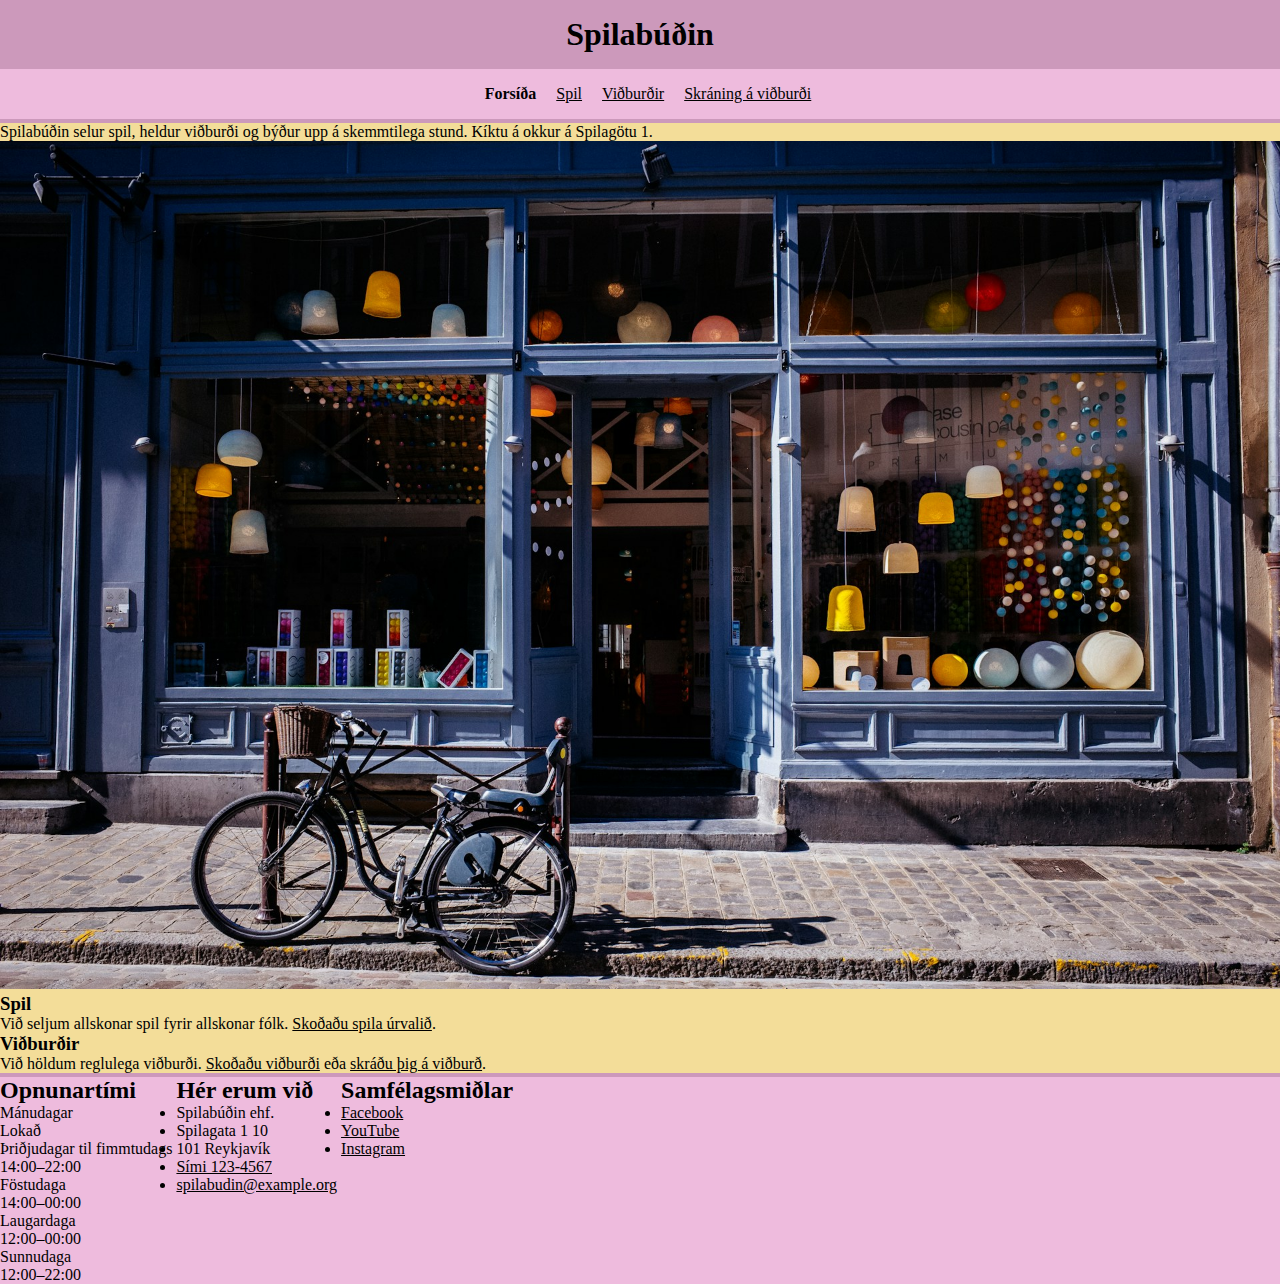
<file: index.html>
<!DOCTYPE html>
<html lang="is">

<head>
  <meta charset="utf-8">
  <title>Spilabúðin</title>
  <meta name="description"
    content="Spilabúðin selur spil, heldur viðburði og býður upp á skemmtilega stund. Kíktu á okkur á Spilagötu 1.">
  <meta property="og:title" content="Spilabúðin">
  <meta property="og:description"
    content="Spilabúðin selur spil, heldur viðburði og býður upp á skemmtilega stund. Kíktu á okkur á Spilagötu 1.">
  <meta property="og:image" content="/myndir/sharing.jpg">
  <link rel="stylesheet" href="/styles.css">
</head>

<body>
  <div class="wrapper">
  <header>
    <h1>Spilabúðin</h1>
  </header>

  <p class="sr-only"><a href="#efni">Beint í efni</a></p>

  <nav>
    <ul>
      <li><strong>Forsíða</strong></li>
      <li><a href="sidur/spil.html">Spil</a></li>
      <li><a href="sidur/vidburdir.html">Viðburðir</a></li>
      <li><a href="sidur/skraning.html">Skráning á viðburði</a></li>
    </ul>
  </nav>

  <main id="efni">
    <p>Spilabúðin selur spil, heldur viðburði og býður upp á skemmtilega stund. Kíktu á okkur á Spilagötu 1.</p>

    <img src="./myndir/spilabudin.jpg"
      alt="Inngangur að Spilabúðinni, blámálað hús með stórum gluggum. Í gluggunum eru litríkir hlutir. Fyrir framan húsið er hjól.">

    <section>
      <h3>Spil</h3>
      <p>Við seljum allskonar spil fyrir allskonar fólk. <a href="./sidur/spil.html">Skoðaðu spila úrvalið</a>.</p>
    </section>

    <section>
      <h3>Viðburðir</h3>
      <p>Við höldum reglulega viðburði. <a href="./sidur/vidburdir.html">Skoðaðu viðburði</a> eða <a
          href="./sidur/skraning.html">skráðu þig á viðburð</a>.</p>
    </section>
  </main>

  <footer>
    <section>
      <h2>Opnunartími</h2>
      <dl>
        <dt>Mánudagar</dt>
        <dd>Lokað</dd>
        <dt>Þriðjudagar til fimmtudags</dt>
        <dd>14:00–22:00</dd>
        <dt>Föstudaga</dt>
        <dd>14:00–00:00</dd>
        <dt>Laugardaga</dt>
        <dd>12:00–00:00</dd>
        <dt>Sunnudaga</dt>
        <dd>12:00–22:00</dd>
      </dl>
    </section>

    <section>
      <h2>Hér erum við</h2>
      <ul>
        <li>Spilabúðin ehf.</li>
        <li>Spilagata 1 10</li>
        <li>101 Reykjavík</li>
        <li><a href="tel:1234567">Sími 123-4567</a></li>
        <li>
          <a href="mailto:spilabudin@example.org">spilabudin@example.org</a>
        </li>
      </ul>
    </section>

    <section>
      <h2>Samfélagsmiðlar</h2>
      <ul>
        <li><a href="https://www.facebook.com/HaskoliIslands/">Facebook</a></li>
        <li><a href="https://www.youtube.com/user/HIvarp">YouTube</a></li>
        <li><a href="https://www.instagram.com/haskoli_islands/">Instagram</a></li>
      </ul>
    </section>
  </footer>
</div>
</body>

</html>
</file>
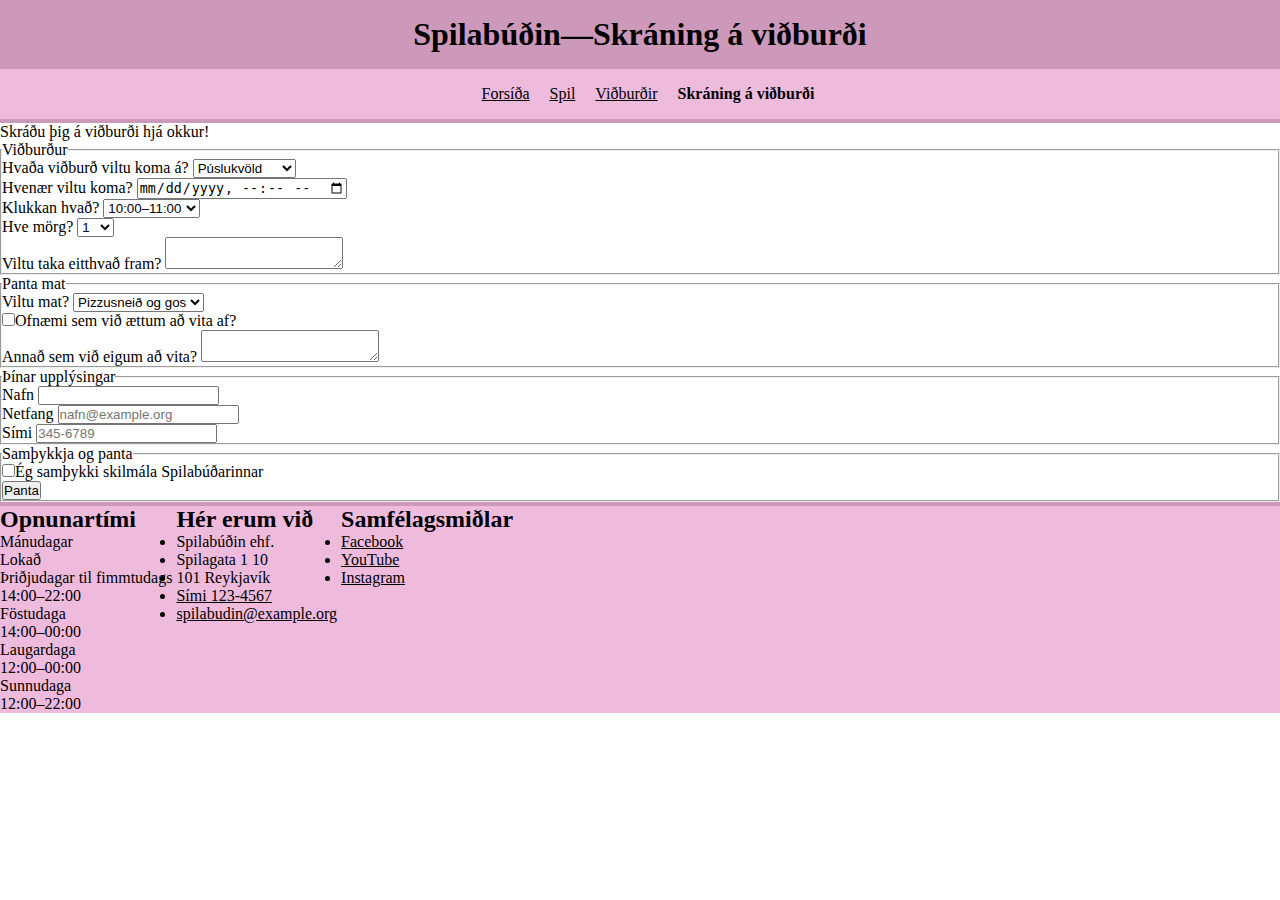
<file: sidur/skraning.html>
<!DOCTYPE html>
<html lang="is">

<head>
  <meta charset="utf-8">
  <title>Spilabúðin—Skráning á viðburði</title>
  <meta name="description"
    content="Spilabúðin selur spil, heldur viðburði og býður upp á skemmtilega stund. Kíktu á okkur á Spilagötu 1.">
  <meta property="og:title" content="Spilabúðin">
  <meta property="og:description"
    content="Spilabúðin selur spil, heldur viðburði og býður upp á skemmtilega stund. Kíktu á okkur á Spilagötu 1.">
  <meta property="og:image" content="/myndir/sharing.jpg">
  <link rel="stylesheet" href="/styles.css">
</head>

<body>
  <header>
    <h1>Spilabúðin—Skráning á viðburði</h1>
  </header>

  <p class="sr-only"><a href="#efni">Beint í efni</a></p>

  <nav>
    <ul>
      <li><a href="../index.html">Forsíða</a></li>
      <li><a href="./spil.html">Spil</a></li>
      <li><a href="./vidburdir.html">Viðburðir</a></li>
      <li><strong>Skráning á viðburði</strong></li>
    </ul>
  </nav>

  <main id="efni">
    <p>Skráðu þig á viðburði hjá okkur!</p>

    <form method="GET" action=".">
      <fieldset>
        <legend>Viðburður</legend>
        <div>
          <label for="event">Hvaða viðburð viltu koma á?</label>
          <select id="event">
            <option>Púslukvöld</option>
            <option>Ticket to Ride</option>
          </select>
        </div>
        <div>
          <label for="when">Hvenær viltu koma?</label>
          <input type="datetime-local" id="when" name="when">
        </div>
        <div>
          <label for="time">Klukkan hvað?</label>
          <select id="time">
            <option>10:00–11:00</option>
            <option>11:00–12:00</option>
            <option>12:00–13:00</option>
            <option>13:00–14:00</option>
            <option>14:00–15:00</option>
            <option>15:00–16:00</option>
            <option>16:00–17:00</option>
            <option>17:00–18:00</option>
            <option>18:00–19:00</option>
            <option>19:00–20:00</option>
            <option>20:00–21:00</option>
            <option>21:00–22:00</option>
            <option>22:00–23:00</option>
            <option>23:00–00:00</option>
          </select>
        </div>
        <div>
          <label for="size">Hve mörg?</label>
          <select id="size">
            <option>1</option>
            <option>2</option>
            <option>3</option>
            <option>4</option>
            <option>5</option>
            <option>6</option>
            <option>7</option>
            <option>8</option>
            <option>9</option>
            <option>10</option>
          </select>
        </div>
        <div>
          <label for="special">Viltu taka eitthvað fram?</label>
          <textarea id="special"></textarea>
        </div>
      </fieldset>
      <fieldset>
        <legend>Panta mat</legend>
        <div>
          <label for="food">Viltu mat?</label>
          <select id="food">
            <option>Pizzusneið og gos</option>
            <option>Kaffi og kaka</option>
            <option>Engan mat</option>
          </select>
        </div>
        <div>
          <label>
            <input type="checkbox" name="allergy">Ofnæmi sem við ættum að vita af?</label>
        </div>
        <div>
          <label for="special-food">Annað sem við eigum að vita?</label>
          <textarea id="special-food"></textarea>
        </div>
      </fieldset>
      <fieldset>
        <legend>Þínar upplýsingar</legend>
        <div>
          <label for="name">Nafn</label>
          <input id="name" type="text" required>
        </div>
        <div>
          <label for="email">Netfang</label>
          <input id="email" name="email" type="email" required placeholder="nafn@example.org">
        </div>
        <div>
          <label for="phone">Sími</label>
          <input id="phone" type="tel" required placeholder="345-6789">
        </div>
      </fieldset>
      <fieldset>
        <legend>Samþykkja og panta</legend>
        <div>
          <label>
            <input type="checkbox" name="terms">Ég samþykki skilmála
            Spilabúðarinnar</label>
        </div>
        <button>Panta</button>
      </fieldset>
    </form>
  </main>

  <footer>
    <section>
      <h2>Opnunartími</h2>
      <dl>
        <dt>Mánudagar</dt>
        <dd>Lokað</dd>
        <dt>Þriðjudagar til fimmtudags</dt>
        <dd>14:00–22:00</dd>
        <dt>Föstudaga</dt>
        <dd>14:00–00:00</dd>
        <dt>Laugardaga</dt>
        <dd>12:00–00:00</dd>
        <dt>Sunnudaga</dt>
        <dd>12:00–22:00</dd>
      </dl>
    </section>

    <section>
      <h2>Hér erum við</h2>
      <ul>
        <li>Spilabúðin ehf.</li>
        <li>Spilagata 1 10</li>
        <li>101 Reykjavík</li>
        <li><a href="tel:1234567">Sími 123-4567</a></li>
        <li>
          <a href="mailto:spilabudin@example.org">spilabudin@example.org</a>
        </li>
      </ul>
    </section>

    <section>
      <h2>Samfélagsmiðlar</h2>
      <ul>
        <li><a href="https://www.facebook.com/HaskoliIslands/">Facebook</a></li>
        <li><a href="https://www.youtube.com/user/HIvarp">YouTube</a></li>
        <li><a href="https://www.instagram.com/haskoli_islands/">Instagram</a></li>
      </ul>
    </section>
  </footer>
</body>

</html>
</file>
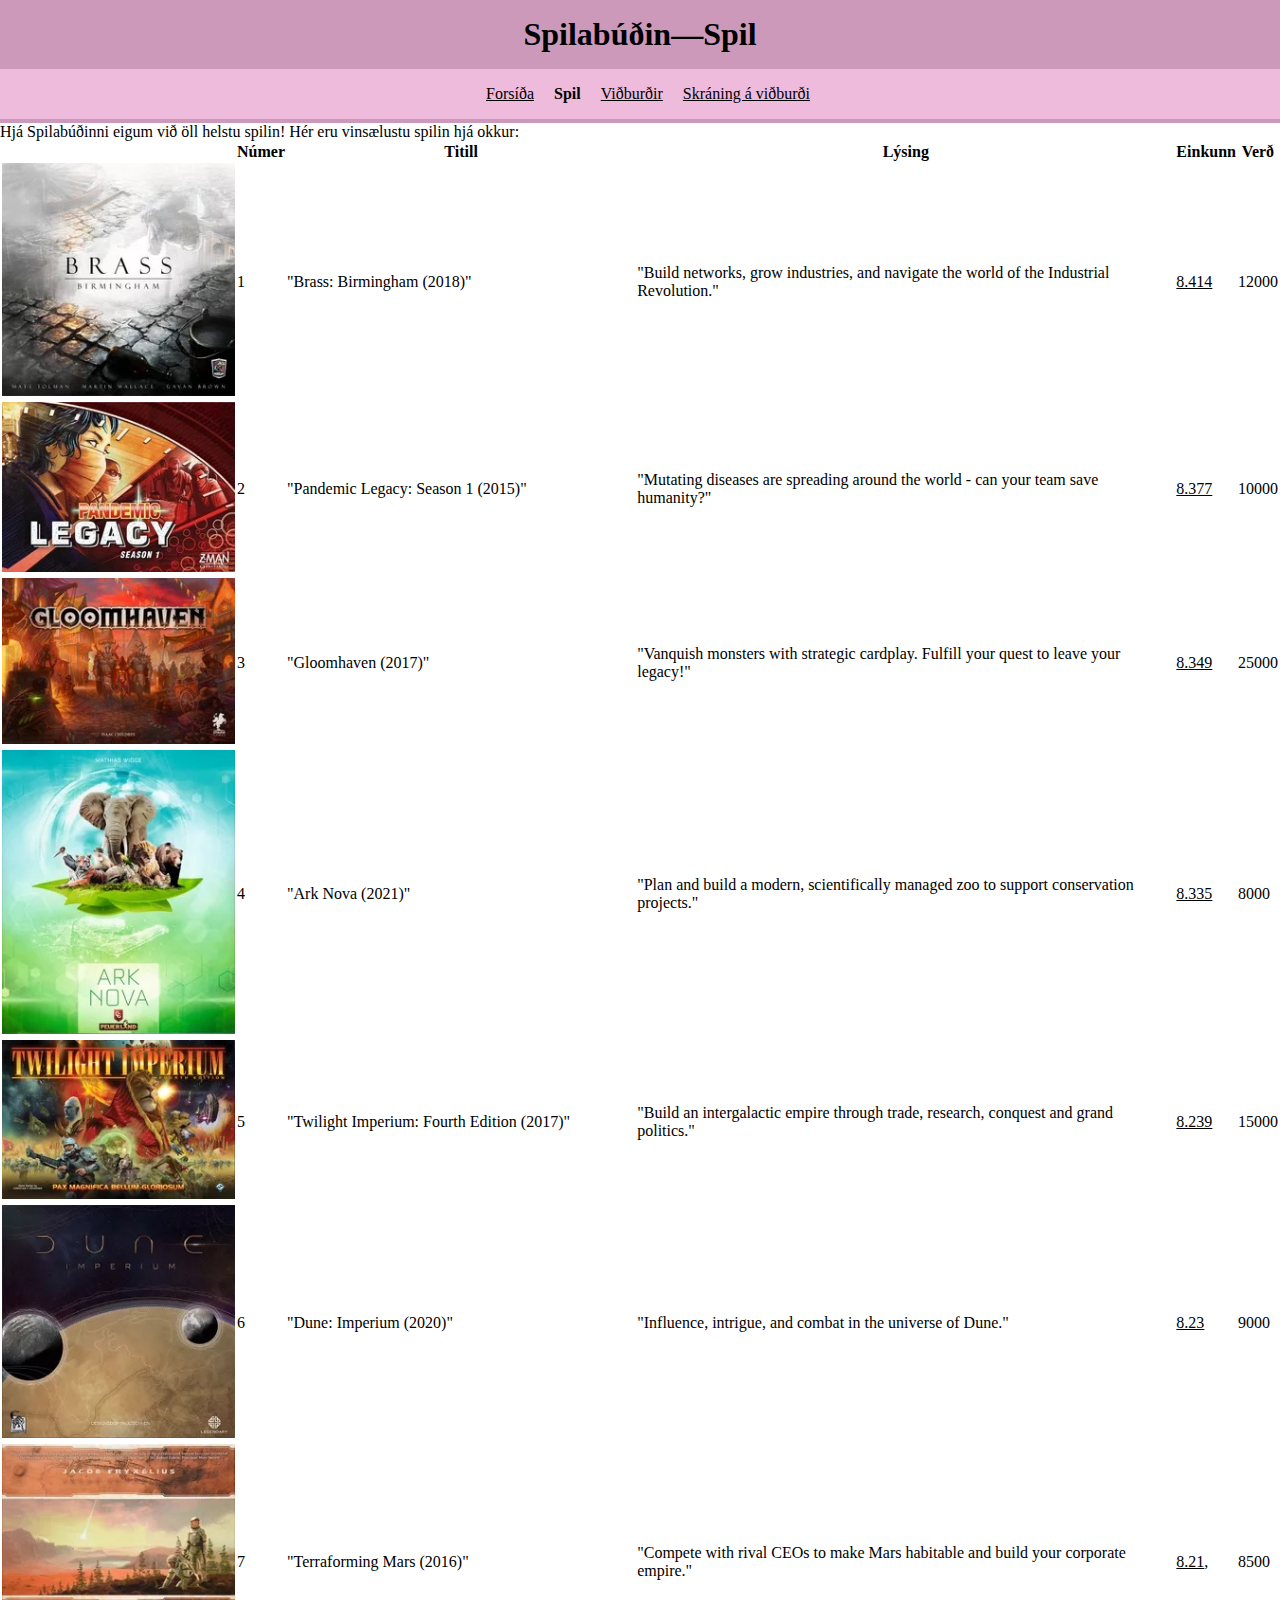
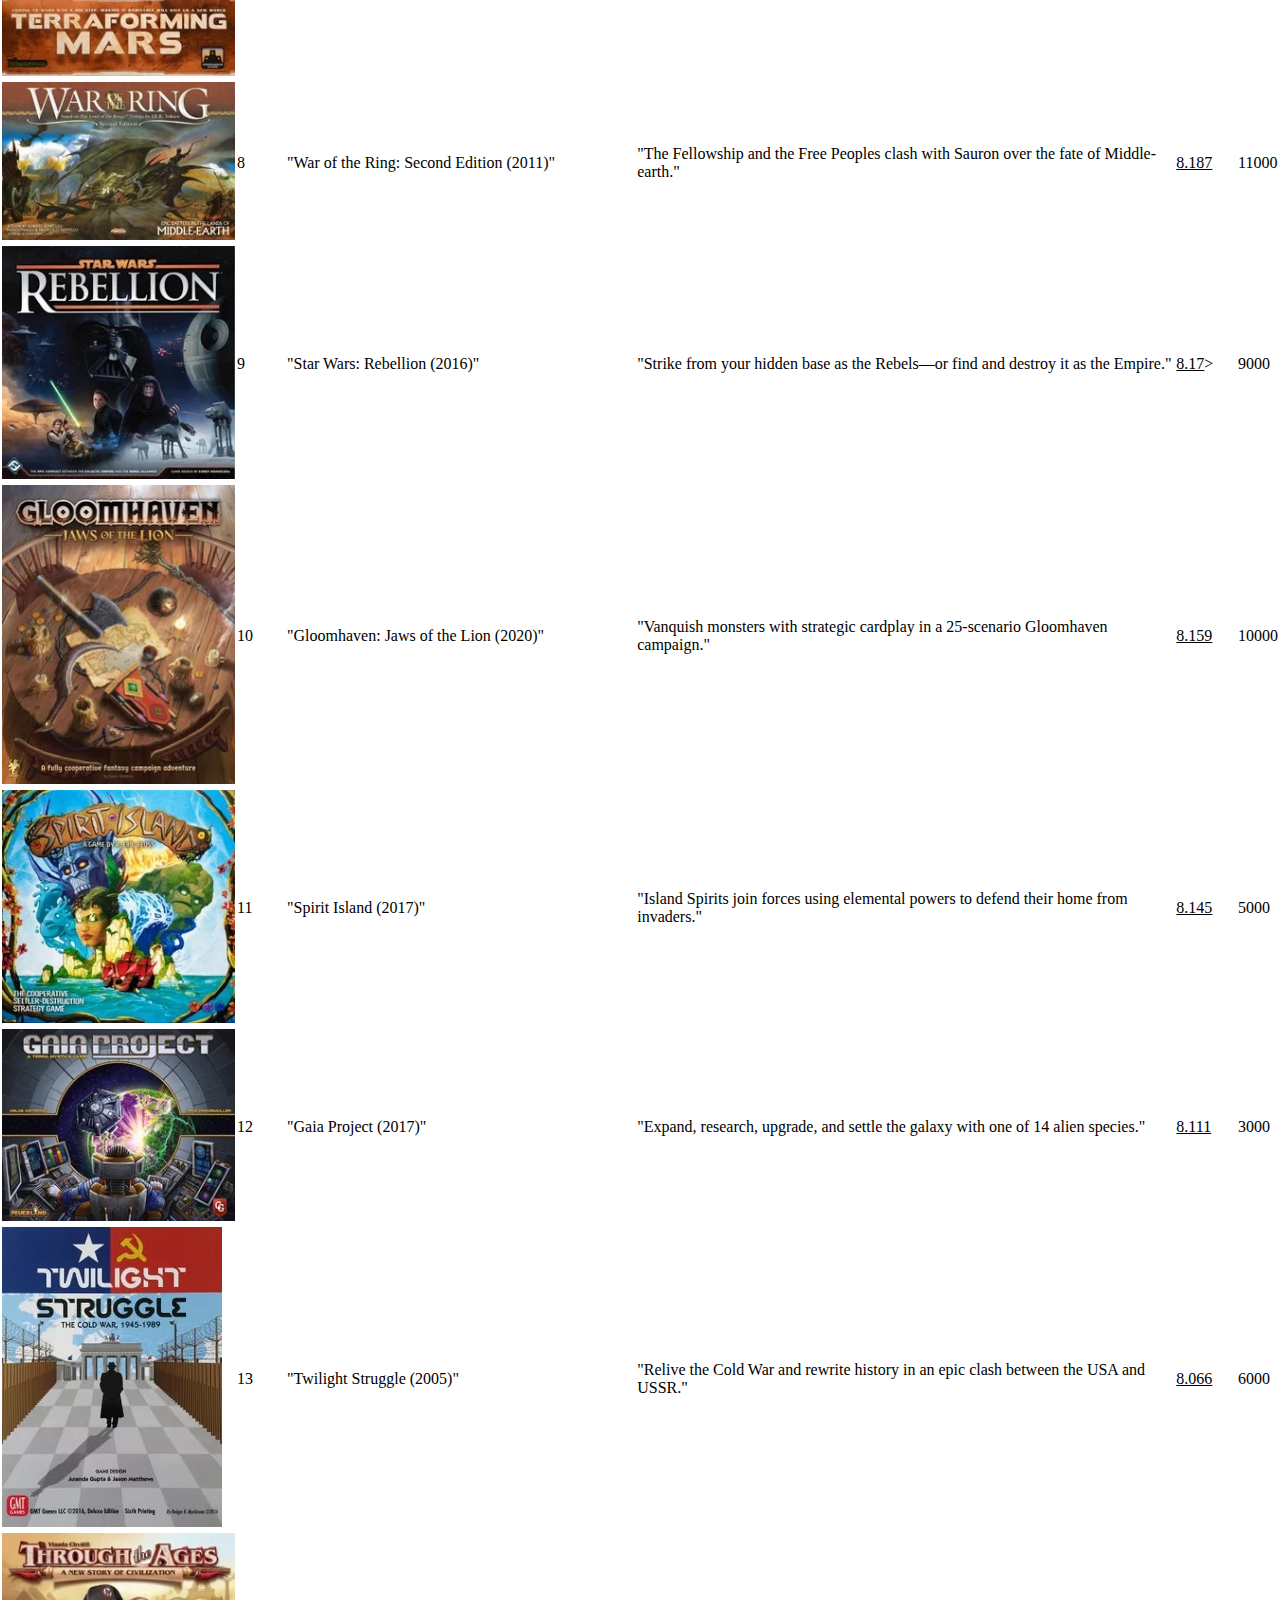
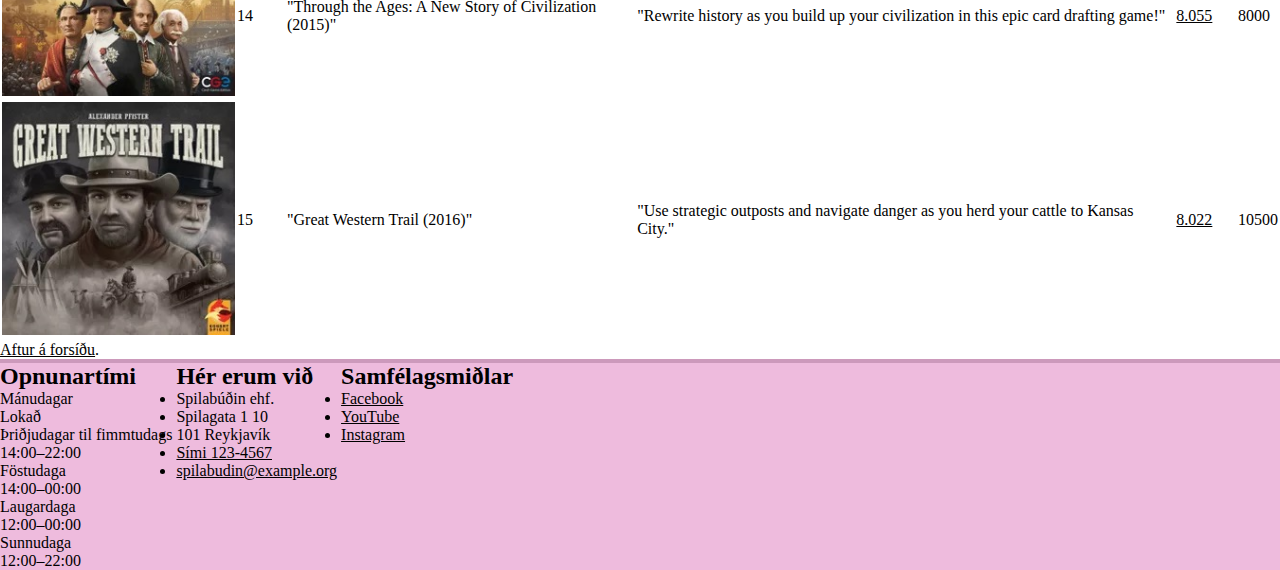
<file: sidur/spil.html>
<!DOCTYPE html>
<html lang="is">

<head>
  <meta charset="utf-8">
  <title>Spilabúðin—Spil</title>
  <meta name="description" content="Spilaúrval hjá Spilabúðinni">
  <meta property="og:title" content="Spilabúðin">
  <meta property="og:description" content="Spilaúrval hjá Spilabúðinni">
  <meta property="og:image" content="/myndir/sharing.jpg">
  <link rel="stylesheet" href="/styles.css">
</head>

<body>
  <header>
    <h1>Spilabúðin—Spil</h1>
  </header>

  <p class="sr-only"><a href="#efni">Beint í efni</a></p>

  <nav>
    <ul>
      <li><a href="../index.html">Forsíða</a></li>
      <li><strong>Spil</strong></li>
      <li><a href="./vidburdir.html">Viðburðir</a></li>
      <li><a href="./skraning.html">Skráning á viðburði</a></li>
    </ul>
  </nav>

  <main id="efni">
    <p>Hjá Spilabúðinni eigum við öll helstu spilin! Hér eru vinsælustu spilin hjá okkur:</p>

    <table>
    <tr>
      <th></th>
      <th>Númer</th>
      <th>Titill</th>
      <th>Lýsing</th>
      <th>Einkunn</th>
      <th>Verð</th>
    </tr>
    <tr lang="en">
      <td><img src="../myndir/brass.jpg" alt=""></td>
      <td>1</td>
      <td>"Brass: Birmingham (2018)"</td>
      <td>"Build networks, grow industries, and navigate the world of the Industrial Revolution."</td>
      <td><a href="https://boardgamegeek.com/boardgame/224517/brass-birmingham">8.414</a></td>
      <td>12000</td>
    </tr>
    <tr lang="en">
      <td><img src="../myndir/pandemic.jpg" alt=""></td>
      <td>2</td>
      <td>"Pandemic Legacy: Season 1 (2015)"</td>
      <td> "Mutating diseases are spreading around the world - can your team save humanity?"</td>
      <td><a href="https://boardgamegeek.com/boardgame/161936/pandemic-legacy-season-1">8.377</a></td>
      <td>10000</td>
    </tr>
    <tr lang="en">
      <td><img src="../myndir/gloomhaven.jpg" alt=""></td>
      <td>3</td>
      <td>"Gloomhaven (2017)"</td>
      <td>"Vanquish monsters with strategic cardplay. Fulfill your quest to leave your legacy!"</td>
      <td><a href="https://boardgamegeek.com/boardgame/174430/gloomhaven">8.349</a></td>
      <td>25000</td>
    </tr>
    <tr lang="en">
      <td><img src="../myndir/arknova.jpg" alt=""></td>
      <td>4</td>
      <td>"Ark Nova (2021)"</td>
      <td>"Plan and build a modern, scientifically managed zoo to support conservation projects."</td>
      <td><a href="https://boardgamegeek.com/boardgame/342942/ark-nova">8.335</a></td>
      <td>8000</td>
    </tr>
    <tr lang="en">
      <td><img src="../myndir/twilight-imperium.jpg" alt=""></td>
      <td>5</td>
      <td>"Twilight Imperium: Fourth Edition (2017)"</td>
      <td>"Build an intergalactic empire through trade, research, conquest and grand politics."</td>
      <td><a href="https://boardgamegeek.com/boardgame/233078/twilight-imperium-fourth-edition">8.239</a></td>
      <td>15000</td>
    </tr>
    <tr lang="en">
      <td><img src="../myndir/dune.jpg" alt=""></td>
      <td>6</td>
      <td>"Dune: Imperium (2020)"</td>
      <td>"Influence, intrigue, and combat in the universe of Dune."</td>
      <td><a href="https://boardgamegeek.com/boardgame/316554/dune-imperium">8.23</a></td>
      <td>9000</td>
    </tr>
    <tr lang="en">
      <td><img src="../myndir/terraforming-mars.jpg" alt=""></td>
      <td>7</td>
      <td>"Terraforming Mars (2016)"</td>
      <td>"Compete with rival CEOs to make Mars habitable and build your corporate empire."</td>
      <td><a href="https://boardgamegeek.com/boardgame/167791/terraforming-mars">8.21</a>,</td>
      <td>8500</td>
    </tr>
    <tr lang="en">
      <td><img src="../myndir/war-of-the-ring.jpg" alt=""></td>
      <td>8</td>
      <td>"War of the Ring: Second Edition (2011)"</td>
      <td>"The Fellowship and the Free Peoples clash with Sauron over the fate of Middle-earth."</td>
      <td><a href="https://boardgamegeek.com/boardgame/115746/war-of-the-ring-second-edition">8.187</a></td>
      <td>11000</td>
    </tr>
    <tr lang="en">
      <td><img src="../myndir/star-wars.jpg" alt=""></td>
      <td>9</td>
      <td>"Star Wars: Rebellion (2016)"</td>
      <td>"Strike from your hidden base as the Rebels—or find and destroy it as the Empire."</td>
      <td><a href="https://boardgamegeek.com/boardgame/187645/star-wars-rebellion">8.17</a>></td>
      <td>9000</td>
    </tr>
    <tr lang="en">
      <td><img src="../myndir/gloomhaven-jaws.jpg" alt=""></td>
      <td>10</td>
      <td>"Gloomhaven: Jaws of the Lion (2020)"</td>
      <td>"Vanquish monsters with strategic cardplay in a 25-scenario Gloomhaven campaign."</td>
      <td><a href="https://boardgamegeek.com/boardgame/291457/gloomhaven-jaws-of-the-lion">8.159</a></td>
      <td>10000</td>
    </tr>
    <tr lang="en">
      <td><img src="../myndir/spirit-island.jpg" alt=""></td>
      <td>11</td>
      <td>"Spirit Island (2017)"</td>
      <td>"Island Spirits join forces using elemental powers to defend their home from invaders."</td>
      <td><a href="https://boardgamegeek.com/boardgame/162886/spirit-island">8.145</a></td>
      <td>5000</td>
    </tr>
    <tr lang="en">
      <td><img src="../myndir/gaia-project.jpg" alt=""></td>
      <td>12</td>
      <td>"Gaia Project (2017)"</td>
      <td>"Expand, research, upgrade, and settle the galaxy with one of 14 alien species."</td>
      <td><a href="https://boardgamegeek.com/boardgame/220308/gaia-project">8.111</a></td>
      <td>3000</td>
    </tr>
    <tr lang="en">
      <td><img src="../myndir/twilight-struggle.jpg" alt=""></td>
      <td>13</td>
      <td>"Twilight Struggle (2005)"</td>
      <td>"Relive the Cold War and rewrite history in an epic clash between the USA and USSR."</td>
      <td><a href="https://boardgamegeek.com/boardgame/12333/twilight-struggle">8.066</a></td>
      <td>6000</td>
    </tr>
    <tr lang="en">
      <td><img src="../myndir/through-the-ages.jpg" alt=""></td>
      <td>14</td>
      <td>"Through the Ages: A New Story of Civilization (2015)"</td>
      <td>"Rewrite history as you build up your civilization in this epic card drafting game!"</td>
      <td><a href="https://boardgamegeek.com/boardgame/182028/through-the-ages-a-new-story-of-civilization">8.055</a>
      <td>8000</td>
    </tr>
    <tr lang="en">
      <td><img src="../myndir/great-western-trail.jpg" alt=""></td>
      <td>15</td>
      <td>"Great Western Trail (2016)"</td>
      <td>"Use strategic outposts and navigate danger as you herd your cattle to Kansas City."</td>
      <td><a href="https://boardgamegeek.com/boardgame/193738/great-western-trail">8.022</a></td>
      <td>10500</td>
    </tr>
  </table>

    <p><a href="../index.html">Aftur á forsíðu</a>.</p>
  </main>

  <footer>
    <section>
      <h2>Opnunartími</h2>
      <dl>
        <dt>Mánudagar</dt>
        <dd>Lokað</dd>
        <dt>Þriðjudagar til fimmtudags</dt>
        <dd>14:00–22:00</dd>
        <dt>Föstudaga</dt>
        <dd>14:00–00:00</dd>
        <dt>Laugardaga</dt>
        <dd>12:00–00:00</dd>
        <dt>Sunnudaga</dt>
        <dd>12:00–22:00</dd>
      </dl>
    </section>

    <section>
      <h2>Hér erum við</h2>
      <ul>
        <li>Spilabúðin ehf.</li>
        <li>Spilagata 1 10</li>
        <li>101 Reykjavík</li>
        <li><a href="tel:1234567">Sími 123-4567</a></li>
        <li>
          <a href="mailto:spilabudin@example.org">spilabudin@example.org</a>
        </li>
      </ul>
    </section>

    <section>
      <h2>Samfélagsmiðlar</h2>
      <ul>
        <li><a href="https://www.facebook.com/HaskoliIslands/">Facebook</a></li>
        <li><a href="https://www.youtube.com/user/HIvarp">YouTube</a></li>
        <li><a href="https://www.instagram.com/haskoli_islands/">Instagram</a></li>
      </ul>
    </section>
  </footer>
</body>

</html>
</file>
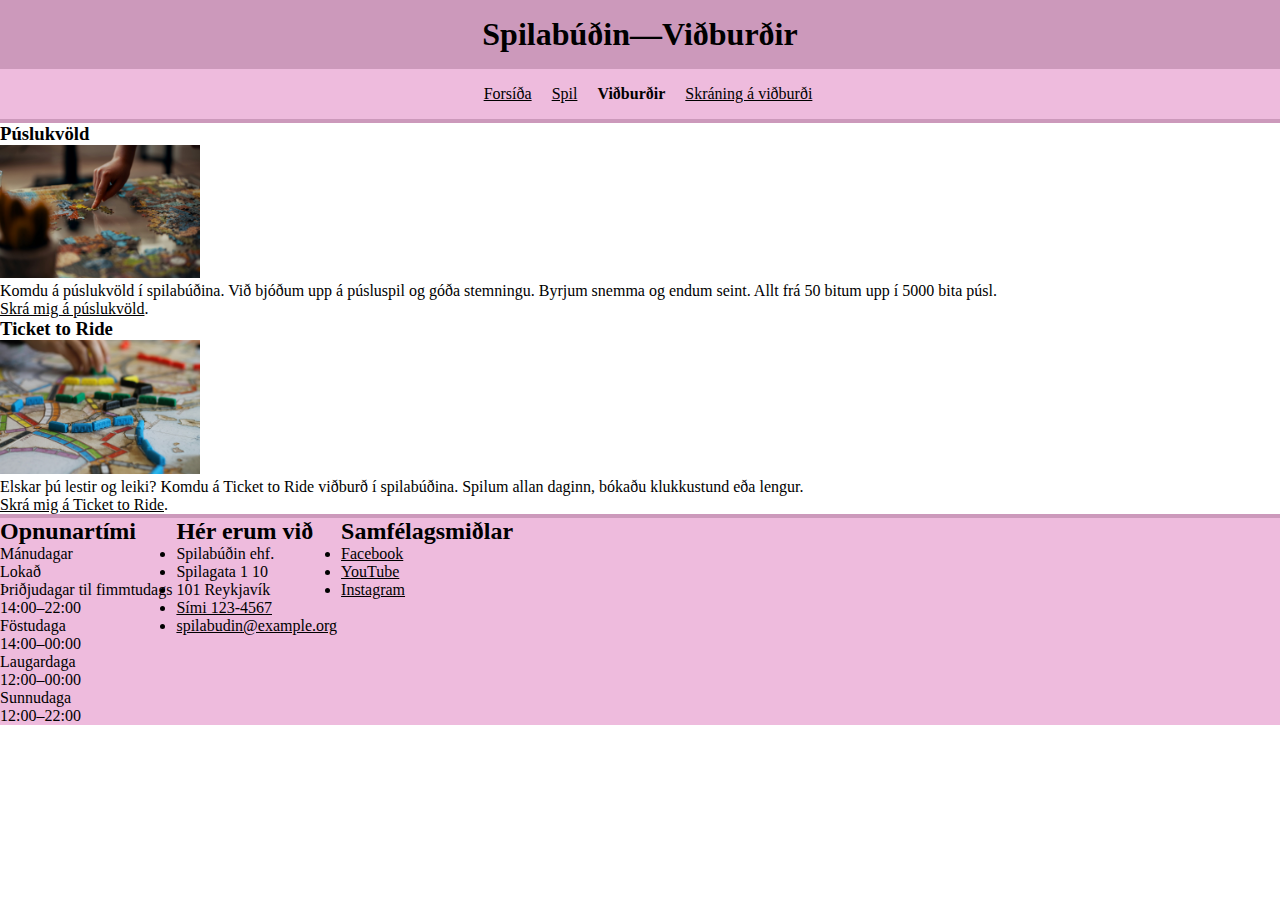
<file: sidur/vidburdir.html>
<!DOCTYPE html>
<html lang="is">

<head>
  <meta charset="utf-8">
  <title>Spilabúðin—Viðburðir</title>
  <meta name="description"
    content="Næstu viðburðir hjá Spilabúðinni.">
  <meta property="og:title" content="Spilabúðin">
  <meta property="og:description"
    content="Næstu viðburðir hjá Spilabúðinni.">
  <meta property="og:image" content="/myndir/sharing.jpg">
  <link rel="stylesheet" href="/styles.css">
</head>

<body>
  <header>
    <h1>Spilabúðin—Viðburðir</h1>
  </header>

  <p class="sr-only"><a href="#efni">Beint í efni</a></p>

  <nav>
    <ul>
      <li><a href="../index.html">Forsíða</a></li>
      <li><a href="./spil.html">Spil</a></li>
      <li><strong>Viðburðir</strong></li>
      <li><a href="./skraning.html">Skráning á viðburði</a></li>
    </ul>
  </nav>

  <main id="efni">
    <section>
      <h3>Púslukvöld</h3>
      <img src="../myndir/puzzle.jpg" alt="Mynd af borði með hálfkláruðu púsluspili, hönd bendir á stakt púsl." width="200">
      <p>Komdu á púslukvöld í spilabúðina. Við bjóðum upp á púsluspil og góða stemningu. Byrjum snemma og endum seint. Allt frá 50 bitum upp í 5000 bita púsl.</p>
      <p><a href="./skraning.html">Skrá mig á púslukvöld</a>.</p>
    </section>

    <section>
      <h3>Ticket to Ride</h3>
      <img src="../myndir/ticket-to-ride.jpg" alt="Mynd af spilaborði Ticket to Ride, hönd setur niður lestarvagn." width="200">
      <p>Elskar þú lestir og leiki? Komdu á Ticket to Ride viðburð í spilabúðina. Spilum allan daginn, bókaðu klukkustund eða lengur.</p>
      <p><a href="./skraning.html">Skrá mig á Ticket to Ride</a>.</p>
    </section>
  </main>

  <footer>
    <section>
      <h2>Opnunartími</h2>
      <dl>
        <dt>Mánudagar</dt>
        <dd>Lokað</dd>
        <dt>Þriðjudagar til fimmtudags</dt>
        <dd>14:00–22:00</dd>
        <dt>Föstudaga</dt>
        <dd>14:00–00:00</dd>
        <dt>Laugardaga</dt>
        <dd>12:00–00:00</dd>
        <dt>Sunnudaga</dt>
        <dd>12:00–22:00</dd>
      </dl>
    </section>

    <section>
      <h2>Hér erum við</h2>
      <ul>
        <li>Spilabúðin ehf.</li>
        <li>Spilagata 1 10</li>
        <li>101 Reykjavík</li>
        <li><a href="tel:1234567">Sími 123-4567</a></li>
        <li>
          <a href="mailto:spilabudin@example.org">spilabudin@example.org</a>
        </li>
      </ul>
    </section>

    <section>
      <h2>Samfélagsmiðlar</h2>
      <ul>
        <li><a href="https://www.facebook.com/HaskoliIslands/">Facebook</a></li>
        <li><a href="https://www.youtube.com/user/HIvarp">YouTube</a></li>
        <li><a href="https://www.instagram.com/haskoli_islands/">Instagram</a></li>
      </ul>
    </section>
  </footer>
</body>

</html>
</file>
<file: styles.css>
/* Setjum inn „reset“ sem fjarlægir margin og padding af öllu */
* {
  margin: 0;
  padding: 0;
}

/* Reiknum stærð á öllum boxum sem border-box */
html {
  box-sizing: border-box;
}
/* og látum erfast á allt */
*,
*:before,
*:after {
  box-sizing: inherit;
}

/* hjálpar class sem felur sjónrænt en skjálesarar lesa */
.sr-only:not(:focus):not(:active) {
  clip: rect(0 0 0 0);
  clip-path: inset(50%);
  height: 1px;
  overflow: hidden;
  position: absolute;
  white-space: nowrap;
  width: 1px;
}

/* Almennt */

/** Letur og stærðir **/

/*** Grunnstærð er 16px ***/
html {
  font-size: 16px;
}

/*** Leturgerðir sem við sækjum úr fonts/ möppu ***/
@font-face {
  /* TODO Bæta við leturgerð */
}

@font-face {
  /* TODO Bæta við leturgerð */
}

@font-face {
  /* TODO Bæta við leturgerð */
}

/*** Allt meginmál notar open sans ***/
html,
input,
select,
button {
  /* TODO Skilgreina */
}

/*** Allar fyrirsagnir nota Matemasie regular ***/
h1,
h2,
h3,
legend {
  /* TODO Skilgreina */
}

/** Lætur myndir aldrei taka meira pláss en foreldri skilgreinir **/
img {
  max-width: 100%;
}

/** Litur á hlekkjum erfist frá foreldri **/
a {
  color: inherit;
}

/**
 * Eftirfarandi setur upp grunn umbrot (layout) síðu með flexbox.
 * Við förum yfir flexbox í viku 4 en þangað til er hægt að nota þetta
 * sem grunn og án breytinga.
 * Athugið að til þess að þetta virki þar að setja <div class="wrapper"> utan um allt efni 
 * innan <body>.
 */
.wrapper {
  display: flex;
  flex-direction: column;
  width: 100%;
  min-height: 100vh;

  background-color: #f3dd99;
}

.wrapper main {
  flex: 1;
}

/* Það sem fylgir er tillaga að uppbyggingu á selectorum fyrir verkefnið */

/** Haus á síðum **/

header {
  /* TODO Skilgreina */
  padding: 1rem;
  text-align: center;
  background-color: #cc99bb;
}

/** Valmynd **/

nav {
  /* TODO Skilgreina */
  padding: 1rem;
  background-color: #eebbdd;
  border-bottom: 4px solid #cc99bb;
}

/* TODO Skilgreina aðra selectora fyrir valmynd */
nav ul {
  list-style: none;
  text-align: center;
}

nav ul li {
  display: inline;
  margin-left: 1rem;
}

nav ul li:first-child {
  margin-right: 0;
}

/** Meginmál og efni forsíðu **/

main {
  /* TODO Skilgreina */
}

/* TODO Skilgreina aðra selectora fyrir meginmál of forsíðu */

/** Fótur **/

footer {
  /* TODO Skilgreina */
  background-color: #eebbdd;
  border-top: 4px solid #cc99bb;
}

/* Ef við notum section fyrir hvert svæði undir fót, þá er hægt að nota eftirfarandi */
footer > section {
  display: inline-block;
  /* Lætur efni byrja efst í línu, almennt myndum við nota flexbox hér! */
  vertical-align: top;
  /* TODO fleiri skilgreiningar */
}

/* TODO Skilgreina aðra selectora fyrir fót */

/** Spilasíða, töflustílar **/

table {
  /* TODO Skilgreina */
}

/* TODO Skilgreina aðra selectora fyrir töflu */

/** Viðburðir **/

.event {
  /* TODO Skilgreina, gerum ráð fyrir að hver viðburður hafi eigin selector */
}

/* TODO Skilgreina aðra selectora fyrir viðburði */

/** Skráningarform **/

/* TODO Skilgreina */
</file>
